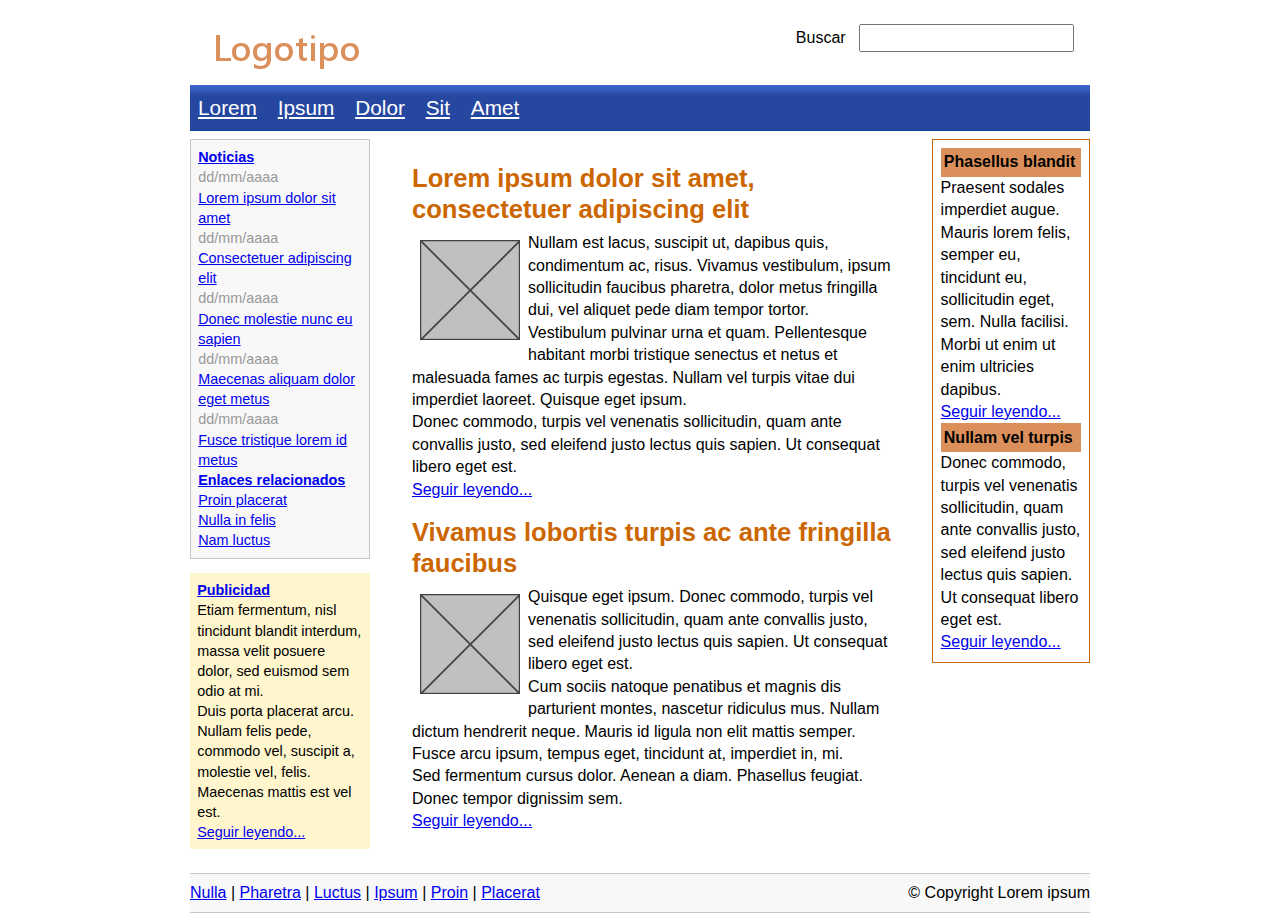
<file: actividad_guiada 3/index.html>
<!DOCTYPE html
	PUBLIC "-//W3C//DTD XHTML 1.0 Transitional//EN" "http://www.w3.org/TR/xhtml1/DTD/xhtml1-transitional.dtd">
<html xmlns="http://www.w3.org/1999/xhtml" lang="es" xml:lang="es">

<head>
	<meta http-equiv="Content-Type" content="text/html; charset=iso-8859-1" />
	<link rel="stylesheet" type="text/css" href="ejercicio.css" title="style" />
	<title>Lorem ipsum</title>
</head>

<body>
	<!-- Contenedor -->
	<div id="contenedor">

		<!-- Cabecera -->
		<div id="cabecera">
			<div id="logo">
				<h1><span></span></h1>
			</div>

			<div id="buscador">
				<form action="#" method="post">
					Buscar &nbsp; <input name="busqueda" type="text" />
				</form>
			</div>

			<div class="clear"></div>
		</div>
		<!-- /Cabecera -->

		<!-- Menu principal -->
		<div id="menu">
			<ul id="menu_principal">
				<li><a href="#">Lorem</a></li>
				<li><a href="#">Ipsum</a></li>
				<li><a href="#">Dolor</a></li>
				<li><a href="#">Sit</a></li>
				<li><a href="#">Amet</a></li>
			</ul>
			<div class="clear"></div>
		</div>


		<!-- Lateral -->
		<div id="lateral">

			<!-- Noticias -->
			<div id="noticias">
				<h3><a href="#">Noticias</a></h3>
				<p><span class="fecha">dd/mm/aaaa</span> <a href="#">Lorem ipsum dolor sit amet</a></p>
				<p><span class="fecha">dd/mm/aaaa</span> <a href="#">Consectetuer adipiscing elit</a></p>
				<p><span class="fecha">dd/mm/aaaa</span> <a href="#">Donec molestie nunc eu sapien</a></p>
				<p><span class="fecha">dd/mm/aaaa</span> <a href="#">Maecenas aliquam dolor eget metus</a></p>
				<p><span class="fecha">dd/mm/aaaa</span> <a href="#">Fusce tristique lorem id metus</a></p>

				<h3><a href="#">Enlaces relacionados</a></h3>
				<ul>
					<li><a href="#">Proin placerat</a></li>
					<li><a href="#">Nulla in felis</a></li>
					<li><a href="#">Nam luctus</a></li>
				</ul>
			</div>
			<!-- /Noticias -->

			<!-- Publicidad -->
			<div id="publicidad">
				<h3><a href="#">Publicidad</a></h3>
				<p>Etiam fermentum, nisl tincidunt blandit interdum, massa velit posuere dolor, sed euismod sem odio at
					mi.</p>
				<p>Duis porta placerat arcu. Nullam felis pede, commodo vel, suscipit a, molestie vel, felis. Maecenas
					mattis est vel est.</p>
				<p><a href="#">Seguir leyendo...</a></p>
			</div>
			<!-- /Publicidad -->

		</div>
		<!-- /Lateral -->

		<div id="contenido">

			<!-- Principal -->
			<div id="principal">

				<div class="articulo">
					<h2>Lorem ipsum dolor sit amet, consectetuer adipiscing elit</h2>

					<img src="./imagen.png" alt="Imagen gen�rica" />

					<p>Nullam est lacus, suscipit ut, dapibus quis, condimentum ac, risus. Vivamus vestibulum, ipsum
						sollicitudin faucibus pharetra, dolor metus fringilla dui, vel aliquet pede diam tempor tortor.
					</p>
					<p>Vestibulum pulvinar urna et quam. Pellentesque habitant morbi tristique senectus et netus et
						malesuada fames ac turpis egestas. Nullam vel turpis vitae dui imperdiet laoreet. Quisque eget
						ipsum.</p>
					<p>Donec commodo, turpis vel venenatis sollicitudin, quam ante convallis justo, sed eleifend justo
						lectus quis sapien. Ut consequat libero eget est.</p>
					<p><a href="#">Seguir leyendo...</a></p>
				</div>

				<div class="articulo">
					<h2>Vivamus lobortis turpis ac ante fringilla faucibus</h2>

					<img src="./imagen.png" alt="Imagen gen�rica" />

					<p>Quisque eget ipsum. Donec commodo, turpis vel venenatis sollicitudin, quam ante convallis justo,
						sed eleifend justo lectus quis sapien. Ut consequat libero eget est.</p>
					<p>Cum sociis natoque penatibus et magnis dis parturient montes, nascetur ridiculus mus. Nullam
						dictum hendrerit neque. Mauris id ligula non elit mattis semper. Fusce arcu ipsum, tempus eget,
						tincidunt at, imperdiet in, mi.</p>
					<p>Sed fermentum cursus dolor. Aenean a diam. Phasellus feugiat. Donec tempor dignissim sem.</p>
					<p><a href="#">Seguir leyendo...</a></p>
				</div>

			</div>
			<!-- /Principal -->

			<!-- Secundario -->
			<div id="secundario">
				<h2>Phasellus blandit</h2>
				<p>Praesent sodales imperdiet augue. Mauris lorem felis, semper eu, tincidunt eu, sollicitudin eget,
					sem. Nulla facilisi. Morbi ut enim ut enim ultricies dapibus.</p>
				<p><a href="#">Seguir leyendo...</a></p>

				<h2>Nullam vel turpis</h2>
				<p>Donec commodo, turpis vel venenatis sollicitudin, quam ante convallis justo, sed eleifend justo
					lectus quis sapien. Ut consequat libero eget est.</p>
				<p><a href="#">Seguir leyendo...</a></p>
			</div>
			<!-- /Secundario -->

		</div>
		<!-- /Contenido -->

		<div class="clear"></div>

		<!-- Pie -->
		<div id="pie">
			<span class="enlaces">
				<a href="#">Nulla</a> |
				<a href="#">Pharetra</a> |
				<a href="#">Luctus</a> |
				<a href="#">Ipsum</a> |
				<a href="#">Proin</a> |
				<a href="#">Placerat</a>
			</span>

			<span class="copyright">
				&copy; Copyright Lorem ipsum
			</span>
			<div class="clear"></div>
		</div>
		<!-- /Pie -->

	</div>
	<!-- /Contenedor -->

</body>

</html>
</file>
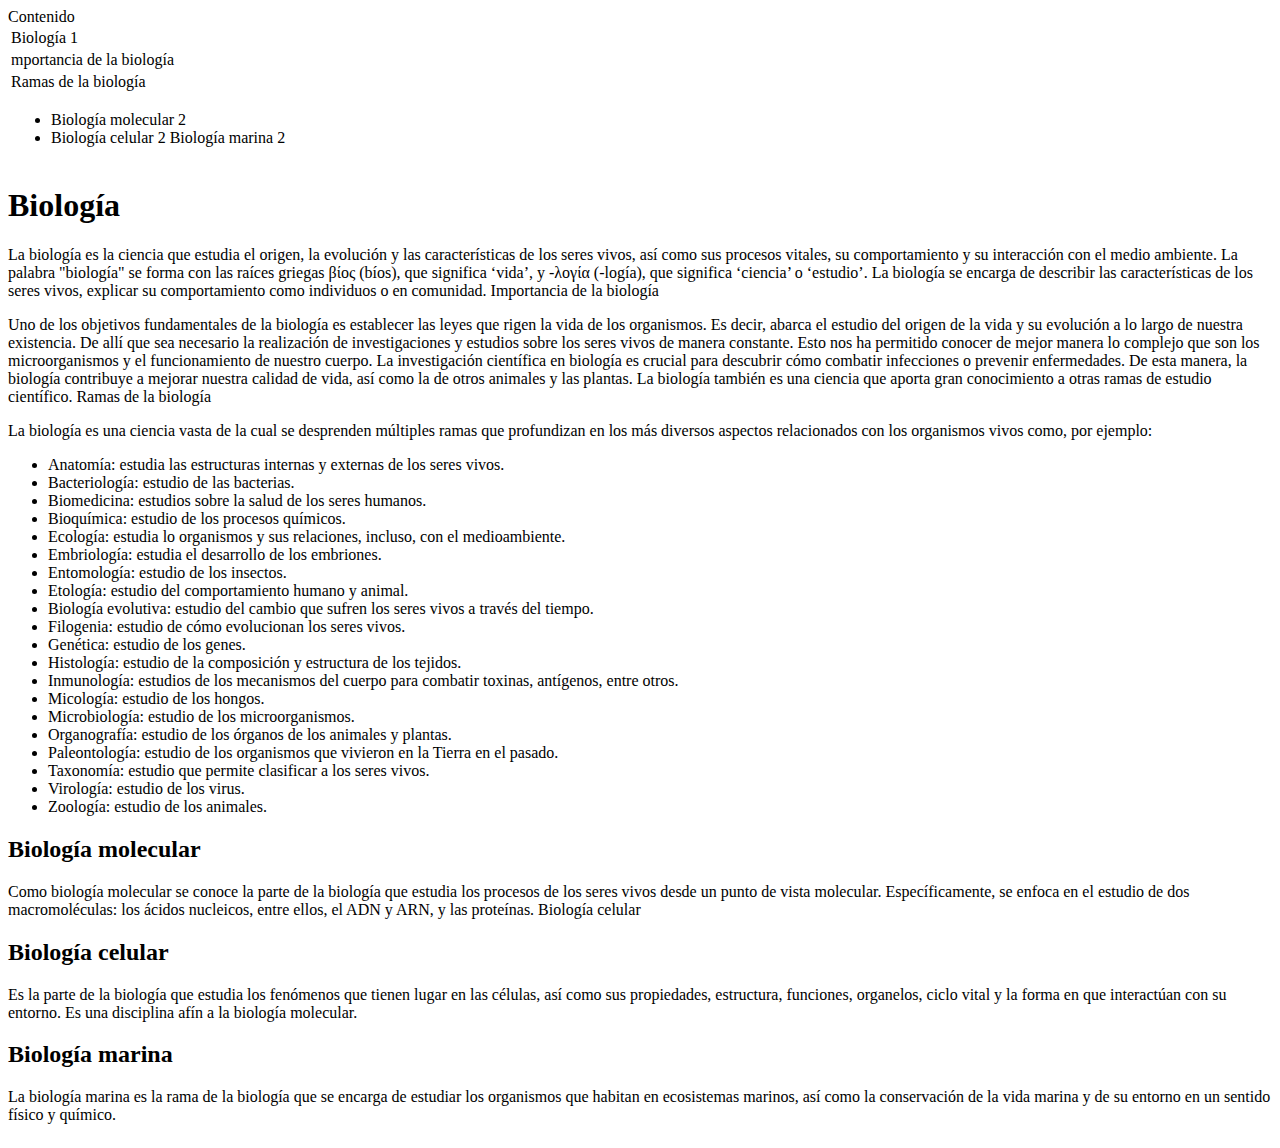
<file: ejercicios/Contenido.html>
<!DOCTYPE html>
<html lang="en">
  <head>
    <meta charset="UTF-8" />
    <meta http-equiv="X-UA-Compatible" content="IE=edge" />
    <meta name="viewport" content="width=device-width, initial-scale=1.0" />
    <title>Document</title>
  </head>
  <body>
    <table>
      <thead>
        Contenido
      </thead>
      <tbody>
        <tr>
          <td>Biología 1</td>
        </tr>
        <tr>
          <td>mportancia de la biología</td>
        </tr>
        <tr>
          <td>Ramas de la biología</td>
        </tr>
        <tr>
          <td>
            <ul>
              <li>Biología molecular 2</li>
              <li>Biología celular 2 Biología marina 2</li>
            </ul>
          </td>
        </tr>
      </tbody>
      <tfoot></tfoot>
    </table>

    <h1>Biología</h1>
    <p>
      La biología es la ciencia que estudia el origen, la evolución y las
      características de los seres vivos, así como sus procesos vitales, su
      comportamiento y su interacción con el medio ambiente. La palabra
      "biología" se forma con las raíces griegas βίος (bíos), que significa
      ‘vida’, y -λογία (-logía), que significa ‘ciencia’ o ‘estudio’. La
      biología se encarga de describir las características de los seres vivos,
      explicar su comportamiento como individuos o en comunidad. Importancia de
      la biología
    </p>
    <p>
      Uno de los objetivos fundamentales de la biología es establecer las leyes
      que rigen la vida de los organismos. Es decir, abarca el estudio del
      origen de la vida y su evolución a lo largo de nuestra existencia. De allí
      que sea necesario la realización de investigaciones y estudios sobre los
      seres vivos de manera constante. Esto nos ha permitido conocer de mejor
      manera lo complejo que son los microorganismos y el funcionamiento de
      nuestro cuerpo. La investigación científica en biología es crucial para
      descubrir cómo combatir infecciones o prevenir enfermedades. De esta
      manera, la biología contribuye a mejorar nuestra calidad de vida, así como
      la de otros animales y las plantas. La biología también es una ciencia que
      aporta gran conocimiento a otras ramas de estudio científico. Ramas de la
      biología
    </p>

    <p>
      La biología es una ciencia vasta de la cual se desprenden múltiples ramas
      que profundizan en los más diversos aspectos relacionados con los
      organismos vivos como, por ejemplo:
    </p>
    <ul>
      <li>
        Anatomía: estudia las estructuras internas y externas de los seres
        vivos.
      </li>
      <li>Bacteriología: estudio de las bacterias.</li>
      <li>Biomedicina: estudios sobre la salud de los seres humanos.</li>
      <li>Bioquímica: estudio de los procesos químicos.</li>
      <li>
        Ecología: estudia lo organismos y sus relaciones, incluso, con el
        medioambiente.
      </li>
      <li>Embriología: estudia el desarrollo de los embriones.</li>
      <li>Entomología: estudio de los insectos.</li>
      <li>Etología: estudio del comportamiento humano y animal.</li>
      <li>
        Biología evolutiva: estudio del cambio que sufren los seres vivos a
        través del tiempo.
      </li>
      <li>Filogenia: estudio de cómo evolucionan los seres vivos.</li>
      <li>Genética: estudio de los genes.</li>
      <li>
        Histología: estudio de la composición y estructura de los tejidos.
      </li>
      <li>
        Inmunología: estudios de los mecanismos del cuerpo para combatir
        toxinas, antígenos, entre otros.
      </li>
      <li>Micología: estudio de los hongos.</li>
      <li>Microbiología: estudio de los microorganismos.</li>
      <li>Organografía: estudio de los órganos de los animales y plantas.</li>
      <li>
        Paleontología: estudio de los organismos que vivieron en la Tierra en el
        pasado.
      </li>
      <li>Taxonomía: estudio que permite clasificar a los seres vivos.</li>
      <li>Virología: estudio de los virus.</li>
      <li>Zoología: estudio de los animales.</li>
    </ul>
    <h2>Biología molecular</h2>

    <p>
      Como biología molecular se conoce la parte de la biología que estudia los
      procesos de los seres vivos desde un punto de vista molecular.
      Específicamente, se enfoca en el estudio de dos macromoléculas: los ácidos
      nucleicos, entre ellos, el ADN y ARN, y las proteínas. Biología celular
    </p>

    <h2>Biología celular</h2>

    <p>
      Es la parte de la biología que estudia los fenómenos que tienen lugar en
      las células, así como sus propiedades, estructura, funciones, organelos,
      ciclo vital y la forma en que interactúan con su entorno. Es una
      disciplina afín a la biología molecular.
    </p>
    <h2>Biología marina</h2>

    <p>
      La biología marina es la rama de la biología que se encarga de estudiar
      los organismos que habitan en ecosistemas marinos, así como la
      conservación de la vida marina y de su entorno en un sentido físico y
      químico.
    </p>
  </body>
</html>
<table></table>
</file>
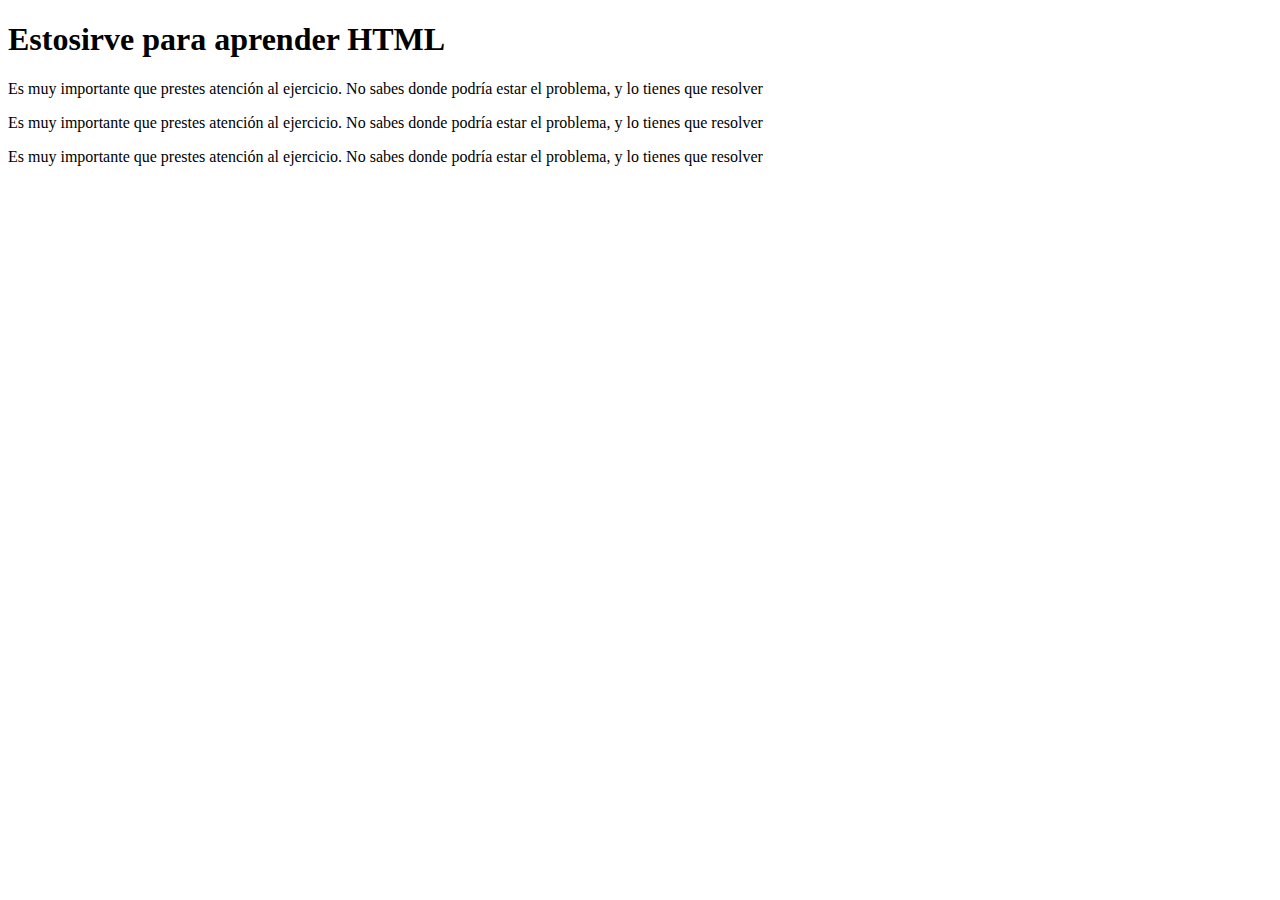
<file: ejercicios/ejercicio_1_tema_2.html>
<!DOCTYPE html>

<head>
    <title>Revisa y corrige los errores que encuenres </title>
    <meta charset="utf-8" nam name="description" content="Ejercicio Corrigiendo Errores">
</head>

<body>



    <h1>Estosirve para aprender HTML</h1>

    <p>Es muy importante que prestes atención al ejercicio. No sabes donde podría estar el problema, y ​​lo tienes que
        resolver</p>

    <p>Es muy importante que prestes atención al ejercicio. No sabes donde podría estar el problema, y ​​lo tienes que
        resolver</p>
    <p>Es muy importante que prestes atención al ejercicio. No sabes donde podría estar el problema, y ​​lo tienes que
        resolver</p>

</body>

</html>
</file>
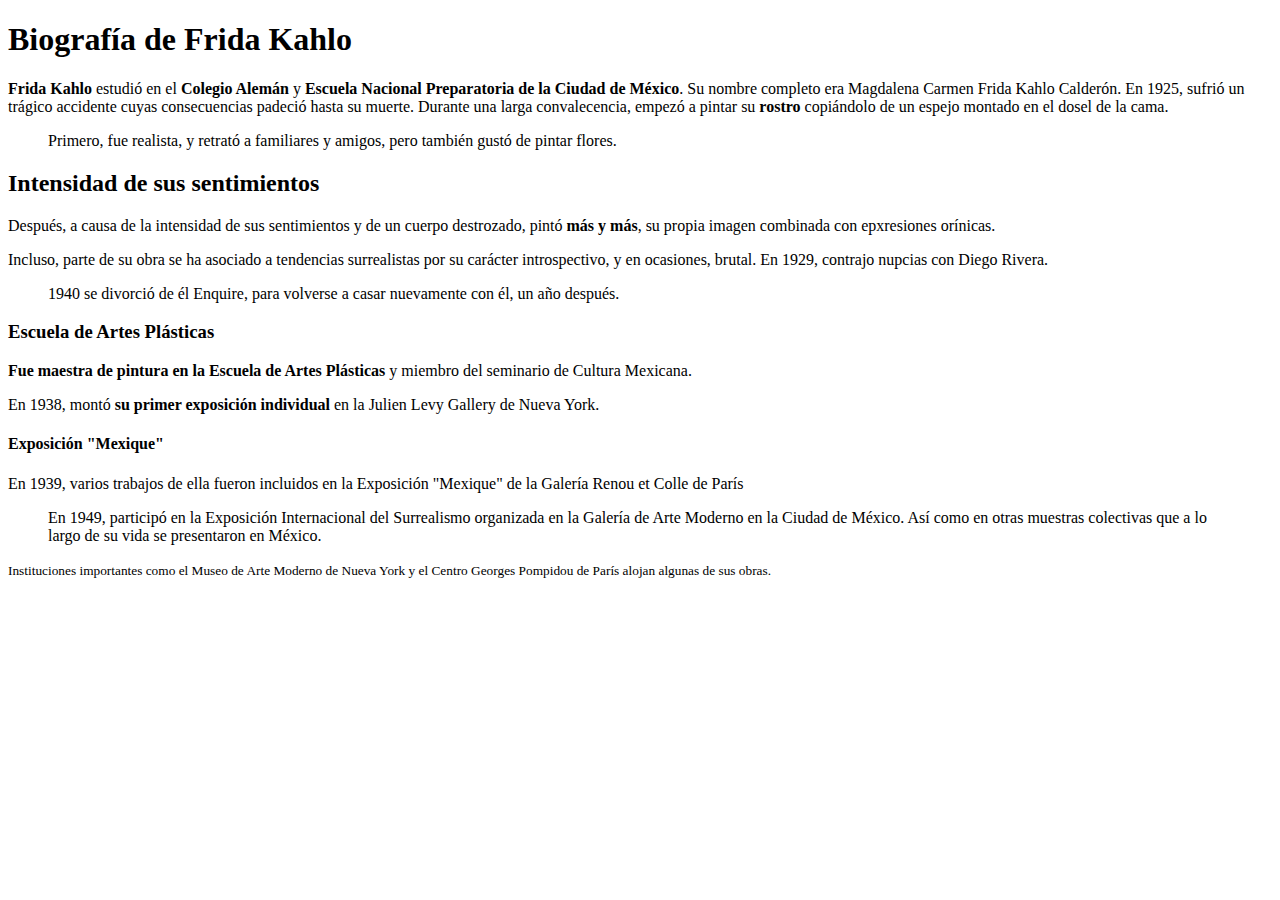
<file: ejercicios/ejercicio_2_tema_2.html>
<!DOCTYPE html>
<html>
  <head>
    <title>Ejercicio html etiquetas de texto básicas</title>
    <meta charset="utf-8" />
  </head>
  <body>
    <p><h1>Biografía de Frida Kahlo</h1>
    <b>Frida Kahlo</b> estudió en el <b>Colegio Alemán</b> y
    <b>Escuela Nacional Preparatoria de la Ciudad de México</b>. Su nombre
    completo era Magdalena Carmen Frida Kahlo Calderón. En 1925, sufrió un
    trágico accidente cuyas consecuencias padeció hasta su muerte. Durante una
    larga convalecencia, empezó a pintar su <b>rostro</b> copiándolo de un espejo
    montado en el dosel de la cama. </p><blockquote>Primero, fue realista, y retrató a
    familiares y amigos, pero también gustó de pintar flores.</blockquote>
    <h2>Intensidad de sus sentimientos</h2>

   <p> Después, a causa de la intensidad de sus sentimientos y de un cuerpo
    destrozado, pintó <b>más y más</b>, su propia imagen combinada con epxresiones
    orínicas.</p> 
	<p>Incluso, parte de su obra se ha asociado a tendencias surrealistas
    por su carácter introspectivo, y en ocasiones, brutal. En 1929, contrajo
    nupcias con Diego Rivera.</p> 
	<blockquote>1940 se divorció de él Enquire, para volverse a
    casar nuevamente con él, un año después.</blockquote> 

    <h3>Escuela de Artes Plásticas</h3>

    <p><b>Fue maestra de pintura en la Escuela de Artes Plásticas</b> y miembro del
    seminario de Cultura Mexicana.</p> 
	<p>En 1938, montó <b>su primer exposición individual</b> en la Julien Levy Gallery de Nueva York.</p>

    <h4>Exposición "Mexique"</h4>
    <p>En 1939, varios trabajos de ella fueron incluidos en la Exposición "Mexique"
    de la Galería Renou et Colle de París</p> 
	<blockquote>En 1949, participó en la Exposición
    Internacional del Surrealismo organizada en la Galería de Arte Moderno en la
    Ciudad de México. Así como en otras muestras colectivas que a lo largo de su
    vida se presentaron en México.</blockquote> 
	<small>Instituciones importantes como el Museo de
    Arte Moderno de Nueva York y el Centro Georges Pompidou de París alojan
    algunas de sus obras.</small>
  </body>
</html>
</file>
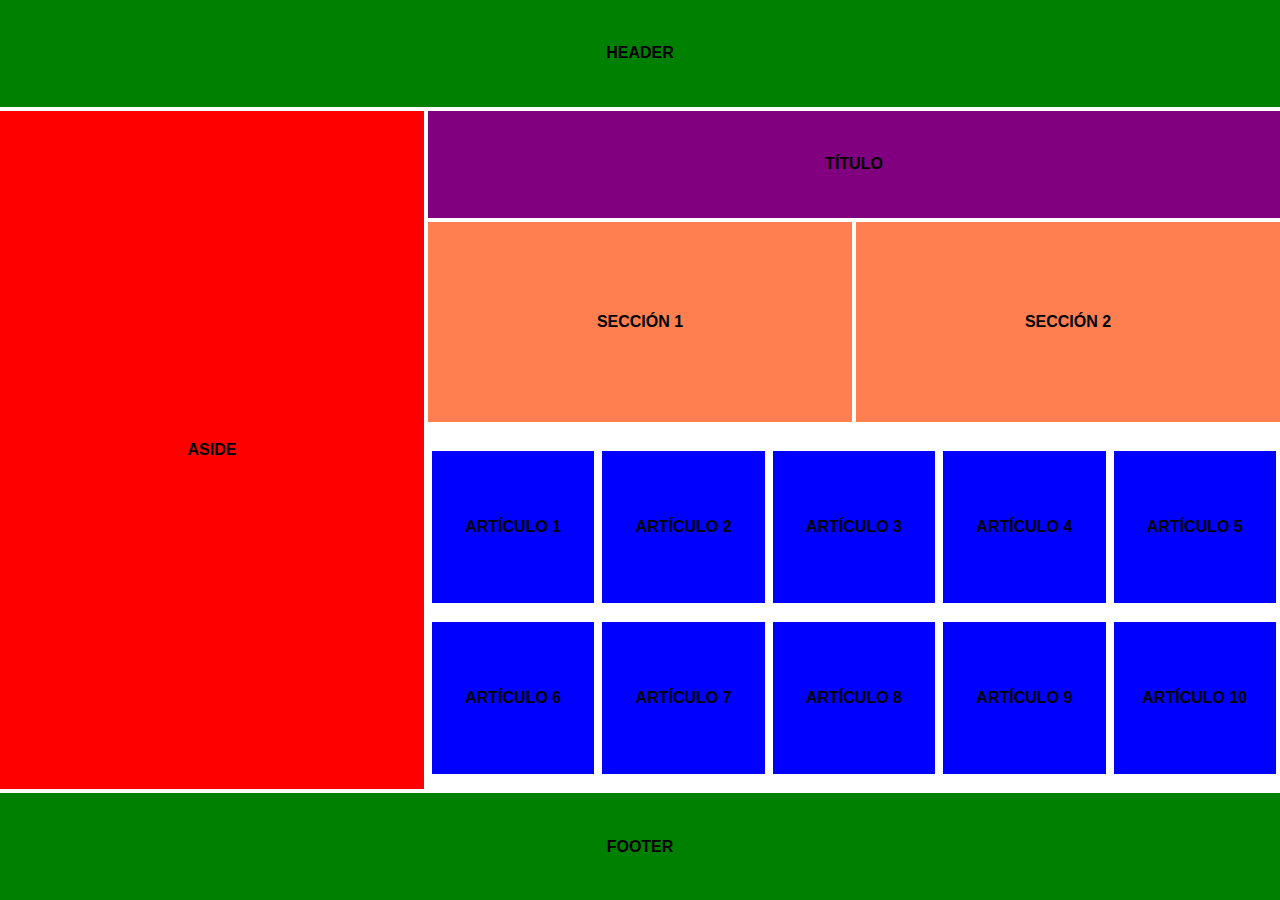
<file: gird-boostrap-main/AreasGrid.html>
<!DOCTYPE html>
<html lang="en">

<head>
    <meta charset="UTF-8">
    <meta http-equiv="X-UA-Compatible" content="IE=edge">
    <meta name="viewport" content="width=device-width, initial-scale=1.0">
    <title>Document</title>

    <style>
        /* RESETEA VALORES POR DEFECTO EN LOS NAVEGADORES */
        html {
            box-sizing: border-box;
            font-size: 16px;
            font-family: sans-serif;
            font-weight: 600;
        }

        *,
        *::after,
        *::before {
            box-sizing: inherit;
        }

        body {
            display: grid;
            /* empezamos a estructurar el template aplicando la filosofía de "mobil-first" una columna y 7 filas (opcional ya que se definen mediante la propiedad grid-template-areas ) */
            /* grid-template-columns: repeat(1, 1fr);
            grid-template-rows: repeat(7, auto); */

            /* literalmente establecemos las areas de las columnas y filas asignandoles un nombre que apunta ala clase del elemento */
            grid-template-areas:
                "header"
                "aside"
                "titulo"
                "seccion-1"
                "seccion-2"
                "articulos"
                "footer";

            min-height: 100vh;
            gap: 4px;
            margin: 0;
            padding: 0;
        }

        header {
            background-color: green;
            /* nombre que se se le asigna en la propiedad grid-template-areas del contenedor padre*/
            grid-area: header;

        }

        aside {
            background-color: red;
            grid-area: aside;
        }

        #titulo {
            background-color: purple;
            grid-area: titulo;
        }

        article {
            background-color: blue;
            /* el ancho en mobiles se dividen en 2 columnas */
            flex-basis: 50%;
            border: 4px solid white;
        }

        footer {
            background-color: green;
            grid-area: footer;
        }

        .secciones {
            background-color: coral;
        }

        .sec-1 {
            grid-area: seccion-1;

        }

        .sec-2 {
            grid-area: seccion-2;

        }

        div#articulos {
            grid-area: articulos;
            /* establece en fila los elementos hijos */
            display: flex;
            flex-wrap: wrap;
            min-height: 200px;
        }

        header,
        aside,
        #titulo,
        footer,
        article,
        .sec-1,
        .sec-2 {
            display: flex;
            justify-content: center;
            align-items: center;
        }

        header,
        aside,
        section#titulo,
        footer {
            min-height: 85px;
        }

        section.secciones.sec-1,
        section.secciones.sec-2 {
            height: 200px;
        }

        div#articulos article {
            height: 160px;
        }


        /* dispositivos grandes a partir de 1024px */
        @media screen and (min-width: 1024px) {

            body {
                display: grid;
                /* en este caso si es necesario establecer el ancho para que sea equitativo fraciones 1fr o puedes manejarle porcentajes   */
                grid-template-columns: 20% 40% auto ;
                /* otra manera de establecerlo */
                grid-template-columns: repeat(3,1fr);
                /* grid-template-rows: repeat(5, auto); */

                /* literalmente establecemos las areas de las columnas y filas asignandoles un nombre que apunta ala clase del elemento */
                grid-template-areas:
                    "header   header      header     "
                    "aside    titulo      titulo     "
                    "aside    seccion-1   seccion-2  "
                    "aside    articulos   articulos  "
                    "footer   footer      footer     ";
                /* mínimo alto del padre en este caso el body */
                min-height: 100vh;
                /* espacio entre celdas */
                gap: 4px;
                margin: 0;
                padding: 0;
            }

            header {
                background-color: green;
                grid-area: header;

            }

            aside {
                background-color: red;

                grid-area: aside;


            }

            #titulo {
                background-color: purple;

                grid-area: titulo;

            }

            .secciones {
                background-color: coral;
            }

            article {
                background-color: blue;
                /* divide en 5 columnas las filas de los artículos */
                flex-basis: 20%;
                border: 4px solid white;
            }

            footer {
                background-color: green;
                grid-area: footer;
            }

            .sec-1 {
                grid-area: seccion-1;

            }

            .sec-2 {
                grid-area: seccion-2;

            }

            div#articulos {
                grid-area: articulos;
                /* altura mínima de el contenedor de los artículos */
                min-height: 200px;
            }

            header,
            aside,
            #titulo,
            footer,
            article,
            .sec-1,
            .sec-2 {
                /* centra el contenido las plabras en horizontal y vertical */
                display: flex;
                justify-content: center;
                align-items: center;
            }

            /* alturas mínimas en los elmentos */
            header,
            aside,
            section#titulo,
            footer {
                min-height: 85px;
            }

            section.secciones.sec-1,
            section.secciones.sec-2 {
                height: 200px;
            }

            div#articulos article {
                height: 160px;
            }


        }
    </style>

</head>

<body>

    <header>
        HEADER
    </header>

    <aside>
        ASIDE
    </aside>

    <section id="titulo"> TÍTULO</section>

    <section class="secciones sec-1">SECCIÓN 1</section>

    <section class="secciones sec-2"> SECCIÓN 2</section>

    <div id="articulos">
        <article>ARTÍCULO 1</article>
        <article>ARTÍCULO 2</article>
        <article>ARTÍCULO 3</article>
        <article>ARTÍCULO 4</article>
        <article>ARTÍCULO 5</article>
        <article>ARTÍCULO 6</article>
        <article>ARTÍCULO 7</article>
        <article>ARTÍCULO 8</article>
        <article>ARTÍCULO 9</article>
        <article>ARTÍCULO 10</article>
    </div>

    <footer>
        FOOTER
    </footer>

</body>

</html>
</file>
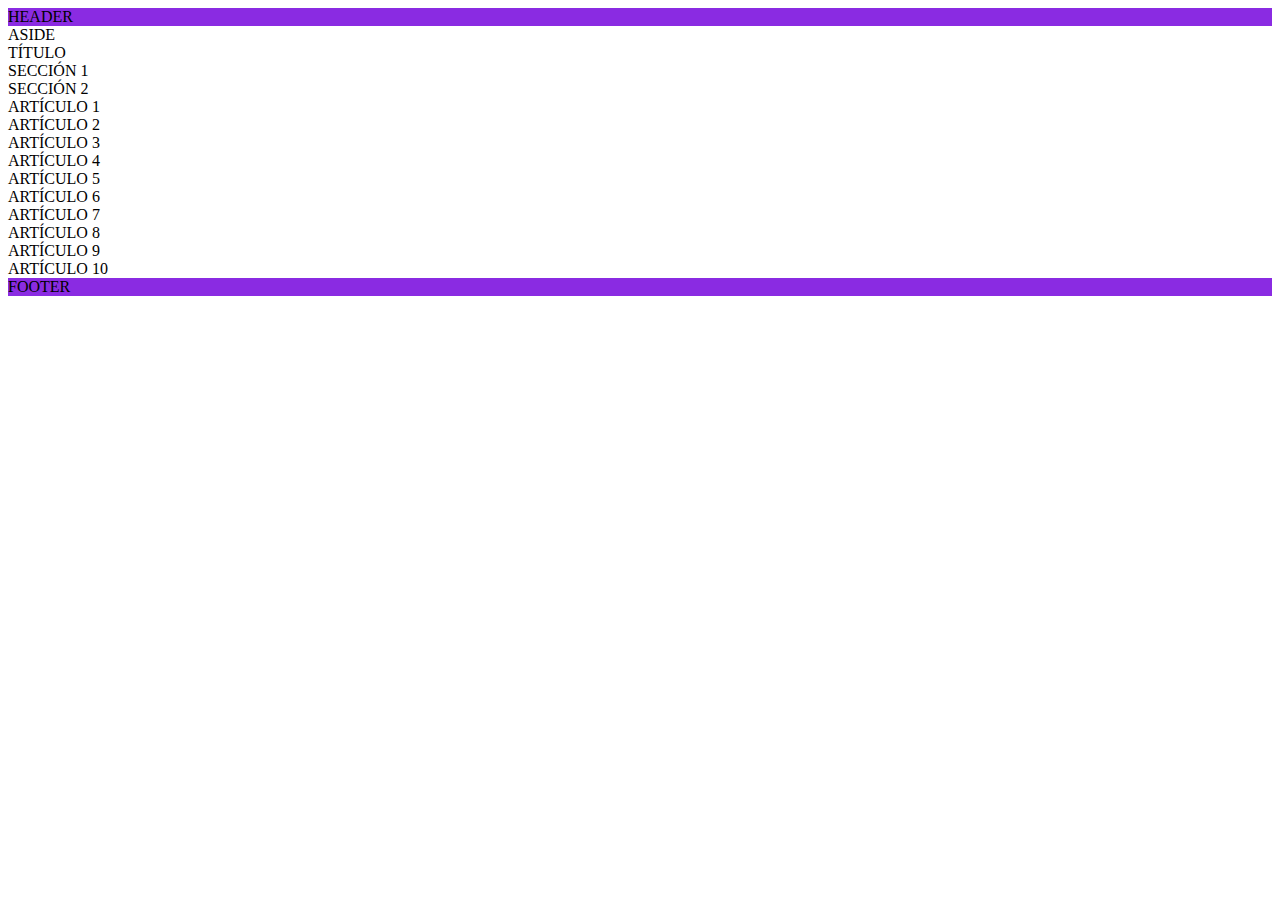
<file: gird-boostrap-main/Boostrap.html>
<!doctype html>
<html lang="en">

<head>
    <meta charset="utf-8">
    <meta name="viewport" content="width=device-width, initial-scale=1">
    <title>Bootstrap demo</title>

    <!-- se manda llamar los estilos css del framewor de boostrap mediante CDN, las propiedades integrity y crossorigin no son necesarias pero son utiles para la seguridad de la página y para el usuario -->
    <link href="https://cdn.jsdelivr.net/npm/bootstrap@5.3.0/dist/css/bootstrap.min.css" rel="stylesheet"
        integrity="sha384-9ndCyUaIbzAi2FUVXJi0CjmCapSmO7SnpJef0486qhLnuZ2cdeRhO02iuK6FUUVM" crossorigin="anonymous">


    <!-- estilos personalizados sobreescribiendo los que tiene bootstrap por default -->
    <style>
        /* mandas llamar una clase utilitaria (ejemplo: .bg-success que tiene color verde por default) de bootstrap y al establecerla abajo de CDN de boostrap como es estilo en cascada va a tomar en cuenta el último que lea el navegador va leyemndo de arriba hacia abajo */
        .bg-success {
            background-color: blueviolet !important;
        }
    </style>
</head>

<!-- 
    CLASE BOOTSTRAP      PROPIEDADES CSS        
    d-flex          =    diplay: flex !important;
    flex-column     =    flex-direction: column!important;
    fw-bold         =    font-weight: 700!important;  
-->

<body class="d-flex flex-column  fw-bold">

    <!-- 
    CLASE BOOTSTRAP          PROPIEDADES CSS        
    row (FILA)        =       Establece al div como fila con la prpiedad flex horizontal
    gx-0           =          Espacio entre columnas parecido a gap (valores del 1-5)
    fw-bold         =         font-weight: 700!important;  
    align-items-center =      align-items: center!important;
    justify-content-center =  justify-content: center!important;
    p-3                    =  padding: 1rem!important;
    border                 =  Establece un borde
    border-3               =  establece el grosor del borde del elemento (valores del 1-5)
    border-white           =  color del borde blanco;
     -->
    <header
        class="row gx-0 bg-success d-flex align-items-center justify-content-center p-3 border border-3 border-white ">
        HEADER
    </header>


    <div class="row gx-0 ">
        <!-- 
    CLASE BOOTSTRAP          PROPIEDADES CSS        
    col-md-3           =    Tamaño del ancho de la columna  en dispositivos medianos 
                            @media (min-width: 768px) (valores del 1-12 significa que el 3 es 25%) se envuelven en un contenedor con clase row para que tenga efecto
    vh-100             =    toma el alto al 100% del view port (parte visible de la      
                            ventana)   
     -->
        <div
            class="col-md-3 bg-danger d-flex align-items-center justify-content-center p-3 border border-3 border-white">
            ASIDE
        </div>

        <!-- 
    CLASE BOOTSTRAP          PROPIEDADES CSS        
    col-md-9           =    Tamaño del ancho de la columna  en dispositivos medianos 
                            @media (min-width: 768px) (valores del 1-12 significa que el 9 es 75%) se envuelven en un contenedor con clase row para que tenga efecto
         
     -->
        <main class="col-md-9 d-flex flex-column vh-100 border border-3 border-white">

            <div class="row gx-0 bg-info d-flex align-items-center justify-content-center p-3 border border-3 border-white"
                id="titulo"> TÍTULO
            </div>

            <!-- 
    CLASE BOOTSTRAP          PROPIEDADES CSS        
    flex-grow-1           =    rellena el espacio sobrante (en 1) divido entre los elementos
                               que comparten el contenedor, ya sea en toda la fila o columna
         -->
            <div class="row gx-0 flex-grow-1">
                <!-- 
    CLASE BOOTSTRAP          PROPIEDADES CSS        
    col-md-6           =    Tamaño del ancho de la columna  en dispositivos medianos 
                            @media (min-width: 768px) (valores del 1-12 significa que el 6 es 50%) se envuelven en un contenedor con clase row para que tenga efecto
    col-sm-12          =    Tamaño del ancho de la columna  en dispositivos pequeños (sm) 
                            @media (min-width: 576px) (valores del 1-12 significa que el 12 es 100%) se envuelven en un contenedor con clase row para que tenga efecto
        -->
                <section
                    class="col-md-6 col-sm-12 bg-warning d-flex align-items-center justify-content-center  border border-3 border-white">
                    SECCIÓN 1
                </section>
                <!-- 
    CLASE BOOTSTRAP          PROPIEDADES CSS        
    col-md-6           =    Tamaño del ancho de la columna  en dispositivos medianos (md)
                            @media (min-width: 768px) (valores del 1-12 significa que el 6 es 50%) se envuelven en un contenedor con clase row para que tenga efecto
    col-sm-12          =    Tamaño del ancho de la columna  en dispositivos pequeños (sm) 
                            @media (min-width: 576px) (valores del 1-12 significa que el 12 es 100%) se envuelven en un contenedor con clase row para que tenga efecto
        -->
                <section
                    class="col-md-6 col-sm-12 bg-warning d-flex align-items-center justify-content-center border border-3 border-white">
                    SECCIÓN 2
                </section>
            </div>

            <!-- el felx-grow-1 rellena "el espacio sobrante" que dejan los hijos del contenedor "se divide" entre cada elemento hijo, imagínense como dividir un pastel y entre más grande sea el valor son las rebanadas que recibe en tamaño -->
            
            <div id="articulos" class="row  gx-0 flex-grow-1 ">
                <!-- Cada caja de article tiene valores para diferentes dispositivos "extra chicos" a dispositovs "medianos" (col-6 col-xs-6 col-md-6 = 50%) divididos en 2 cajas por fila con el valor de 6 (50%) y en dispositivos grandes (lg) estan divididos en 5 cajas por fila con el valor de 2 (16.66666667%) excepto por la caja del article 3 y 8 que tiene el valor de 4 ( col-lg-4  = 33.33333333%) abarcando 2 cajas esto debido a que no hay manera de dividir con clases nativas de bootstrap una fila entre 5 con proporciones iguales, lo que se tendría que hacer es sobreescribir las clases como se hizo en el ejemplo de arriba (.bg-success) en el head pero con clases personalizadas. 
    
    -->
                <article
                    class="col-6 col-xs-6 col-md-6 col-lg-2 bg-primary d-flex align-items-center justify-content-center p-3 border border-3 border-white">
                    ARTÍCULO 1
                </article>
                <article
                    class="col-6 col-xs-6 col-md-6 col-lg-2 bg-primary d-flex align-items-center justify-content-center p-3 border border-3 border-white">
                    ARTÍCULO 2
                </article>
                <article
                    class="col-6 col-xs-6 col-md-6 col-lg-4 bg-primary d-flex align-items-center justify-content-center p-3 border border-3 border-white">
                    ARTÍCULO 3
                </article>
                <article
                    class="col-6 col-xs-6 col-md-6 col-lg-2 bg-primary d-flex align-items-center justify-content-center p-3 border border-3 border-white">
                    ARTÍCULO 4
                </article>
                <article
                    class="col-6 col-xs-6 col-md-6 col-lg-2 bg-primary d-flex align-items-center justify-content-center p-3 border border-3 border-white">
                    ARTÍCULO 5
                </article>
                <article
                    class="col-6 col-xs-6 col-md-6 col-lg-2 bg-primary d-flex align-items-center justify-content-center p-3 border border-3 border-white">
                    ARTÍCULO 6
                </article>
                <article
                    class="col-6 col-xs-6 col-md-6 col-lg-2 bg-primary d-flex align-items-center justify-content-center p-3 border border-3 border-white">
                    ARTÍCULO 7
                </article>
                <article
                    class="col-6 col-xs-6 col-md-6 col-lg-4 bg-primary d-flex align-items-center justify-content-center p-3 border border-3 border-white">
                    ARTÍCULO 8
                </article>
                <article
                    class="col-6 col-xs-6 col-md-6 col-lg-2 bg-primary d-flex align-items-center justify-content-center p-3 border border-3 border-white">
                    ARTÍCULO 9
                </article>
                <article
                    class="col-6 col-xs-6 col-md-6 col-lg-2 bg-primary d-flex align-items-center justify-content-center p-3 border border-3 border-white">
                    ARTÍCULO 10
                </article>
            </div>


        </main>
    </div>


    <footer class="bg-success d-flex align-items-center justify-content-center p-3 border border-3 border-white">
        FOOTER
    </footer>

    <!-- en este ejercicio no se ocupa javascript pero si se necesita se debe mandar llamar como cualquier archivo javascript, justo antes de terminar la etiqueta body -->
    <script src="https://cdn.jsdelivr.net/npm/bootstrap@5.3.0/dist/js/bootstrap.bundle.min.js"
        integrity="sha384-geWF76RCwLtnZ8qwWowPQNguL3RmwHVBC9FhGdlKrxdiJJigb/j/68SIy3Te4Bkz"
        crossorigin="anonymous"></script>
</body>

</html>
</file>
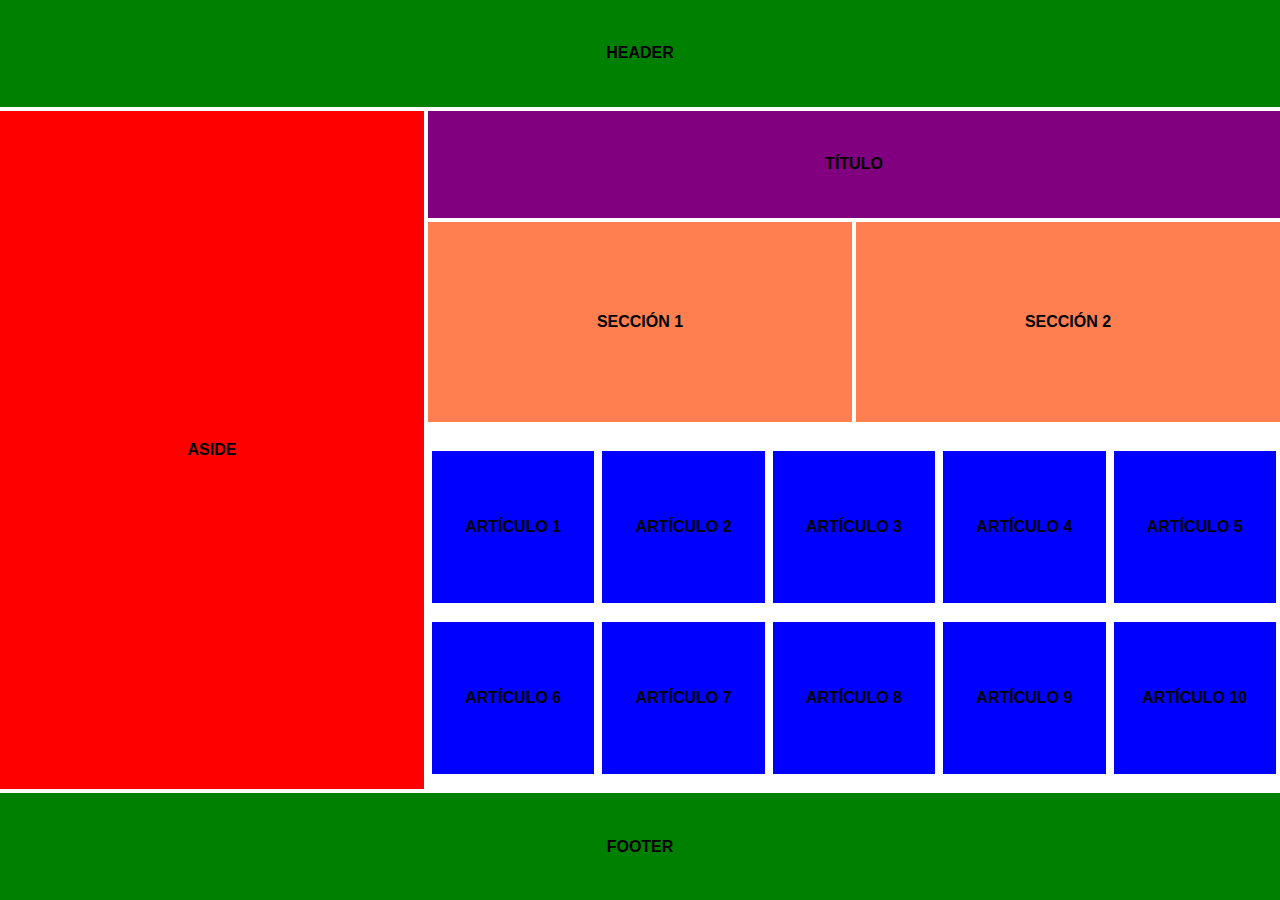
<file: gird-boostrap-main/LineasGrid.html>
<!DOCTYPE html>
<html lang="en">

<head>
    <meta charset="UTF-8">
    <meta http-equiv="X-UA-Compatible" content="IE=edge">
    <meta name="viewport" content="width=device-width, initial-scale=1.0">
    <title>Document</title>

    <style>

        /* en este documento existe una media query que afecta a los dispositivos grandes entonces todo lo que se ponga afuera solo le afectara a los dispositivos pequeños, de esta es una manera estamos utilizando el método de "MOBIL-FIRST" le das prioridad a los dispositivos mobiles y vas creando media queries para los dispositivos más grandes */

        /* RESETEO DE VALORES POR DEFAULT EN NAVEGADORES */
        html {
            box-sizing: border-box;
            font-size: 16px;
            font-family: sans-serif;
            font-weight: 600;
        }

        *,
        *::after,
        *::before {
            box-sizing: inherit;
        }
/* Estableces el contenedor padre con GRID */
        body {
            display: grid;
            /* existen diferentes maneras de establecer esta propiedad ya sea row o column */
            /* de esta manera se establace en el primer valor el numero ya sea de columans o filas y en el segundo valor es el ancho de la columna */
            grid-template-columns: repeat(1, auto);
            grid-template-rows: 1fr;

            /* alto minimo tomado del view port la parte visibloe del navegador */
            min-height: 100vh;
            /* espacio entre los elementos del grid */
            gap: 4px;
            margin: 0;
            padding: 0;
        }

        header {
            background-color: green;

            /* empezar el elemento desde la linea en columna 1 */
            grid-column-start: 1;
            /* terminar el elemento en columna en la línea 4  */
            grid-column-end: 4;
            /* short hand de las 2 propiedades anteriores */
            grid-column: 1/4;
            /* diferente manera de establecer la propiedad con la palabra span indica que desde donde estas muevete N cantidad de celdas */
            /* como este es el último valor que maneja la posicion en columna es el que va a frespetar auqnue no se comenten las propiedades anteriores */
            grid-column: span 1;

            grid-row-start: 1;
            grid-row-end: 2;
            grid-row: 1/2;
            grid-row: span 1;

            /* centras el contenido del elemento en horizontal y vertical donde justify-content toma el eje principal y align items el eje transversal ya que por default es flex se comporta en filas si se establece en columnas se invierten estas propiedades  */
            display: flex;
            justify-content: center;
            align-items: center;

        }

        aside {
            background-color: red;

            /* grid-column-start: 1;
            grid-column-end: 2;
            grid-column: 1/2; */
            grid-column: span 1;

            /* grid-row-start: 2;
            grid-row-end: 5;
            grid-row: 2/5; */
            grid-row: span 1;

            display: flex;
            justify-content: center;
            align-items: center;

        }

        #titulo {
            background-color: purple;

            /* grid-column-start: 2;
            grid-column-end: 4;
            grid-column: 2/4; */
            grid-column: span 1;

            /* grid-row-start: 2;
            grid-row-end: 3;
            grid-row: 2/3; */
            grid-row: span 1;

            display: flex;
            justify-content: center;
            align-items: center;

        }

        .secciones {
            background-color: coral;

            display: flex;
            justify-content: center;
            align-items: center;
        }

        article {
            background-color: blue;
            flex-basis: 50%;
            border: 4px solid white;

            display: flex;
            justify-content: center;
            align-items: center;
        }

        footer {
            background-color: green;

            /* grid-column-start: 1;
            grid-column-end: 4;
            grid-column: 1/4; */
            grid-column: span 1;

            /* grid-row-start: 5;
            grid-row-end: 6;
            grid-row: 5/6; */
            grid-row: span 1;

            display: flex;
            justify-content: center;
            align-items: center;
        }

        .sec-1 {
            /* grid-column-start: 2;
            grid-column-end: 3;
            grid-column: 2/3; */
            grid-column: span 1;

            /* grid-row-start: 3;
            grid-row-end: 4;
            grid-row: 3/4; */
            grid-row: span 1;

        }

        .sec-2 {
            /* grid-column-start: 3;
            grid-column-end: 4;
            grid-column: 3/4; */
            grid-column: span 1;

        }

        div#articulos {
            /* grid-column-start: 3;
            grid-column-end: 5;
            grid-column: 3/5; */
            grid-column: span 1;

            display: flex;
            flex-wrap: wrap;
            min-height: 200px;
        }

        header,
        aside,
        section#titulo,
        footer {
            /* establece un alto mínimo a estos elementos */
            min-height: 85px;
        }

        section.secciones.sec-1,
        section.secciones.sec-2 {
            /* establece un alto mínimo a estos 2 elementos */
            height: 200px;
        }

        div#articulos article {
            /* establece un alto fijo a todos los articulos */
            height: 160px;
        }

        /* media query que se utiliza para dispositivos más grandes en esta ocación solo se establecieron 2 medidas una con un mínimo de 1024 hacia arriba y lo que esta afuera de la media query que es de 1023px hacia abajo */

        /* **************NOTA:******* no tienes que copiar todos las reglas css con todos sus propiedades lo mejor sería solo pasar las propiedades y valores que se tienen que modificar para cada dispositivo  */
        @media screen and (min-width: 1024px) {

            body {
                display: grid;
                grid-template-columns: repeat(3, 1fr);
                grid-template-rows: repeat(5, auto);
                min-height: 100vh;
                gap: 4px;
                margin: 0;
                padding: 0;
            }

            header {
                background-color: green;
/* 
                grid-column-start: 1;
                grid-column-end: 4;
                grid-column: 1/4; */
                grid-column: span 3;

                /* grid-row-start: 1;
                grid-row-end: 2;
                grid-row: 1/2; */
                grid-row: span 1;

            }

            aside {
                background-color: red;

                /* grid-column-start: 1;
                grid-column-end: 2;
                grid-column: 1/2; */
                grid-column: span 1;

                /* grid-row-start: 2;
                grid-row-end: 5;
                grid-row: 2/5; */
                grid-row: span 3;


            }

            #titulo {
                background-color: purple;

                /* grid-column-start: 2;
                grid-column-end: 4;
                grid-column: 2/4; */
                grid-column: span 2;

                /* grid-row-start: 2;
                grid-row-end: 3;
                grid-row: 2/3; */
                grid-row: span 1;

            }

            .secciones {
                background-color: coral;
            }

            article {
                background-color: blue;
                flex-basis: 20%;
                border: 4px solid white;
            }

            footer {
                background-color: green;
                /* grid-column-start: 1;
                grid-column-end: 4;
                grid-column: 1/4; */
                grid-column: span 3;

                /* grid-row-start: 5;
                grid-row-end: 6;
                grid-row: 5/6; */
                grid-row: span 1;
            }

            .sec-1 {
                /* grid-column-start: 2;
                grid-column-end: 3;
                grid-column: 2/3; */
                grid-column: span 1;
                
                /* grid-row-start: 3;
                grid-row-end: 4;
                grid-row: 3/4; */
                grid-row: span 1;

            }

            .sec-2 {
                /* grid-column-start: 3;
                grid-column-end: 4;
                grid-column: 3/4; */
                grid-column: span 1;

            }

            div#articulos {
                /* grid-column-start: 3;
                grid-column-end: 5;
                grid-column: 3/5; */
                grid-column: span 2;

                display: flex;
                flex-wrap: wrap;
                min-height: 200px;
            }

        }
    </style>

</head>

<body>

    <header>
        HEADER
    </header>

    <aside>
        ASIDE
    </aside>

    <section id="titulo"> TÍTULO</section>

    <section class="secciones sec-1">SECCIÓN 1</section>

    <section class="secciones sec-2"> SECCIÓN 2</section>

    <div id="articulos">
        <article>ARTÍCULO 1</article>
        <article>ARTÍCULO 2</article>
        <article>ARTÍCULO 3</article>
        <article>ARTÍCULO 4</article>
        <article>ARTÍCULO 5</article>
        <article>ARTÍCULO 6</article>
        <article>ARTÍCULO 7</article>
        <article>ARTÍCULO 8</article>
        <article>ARTÍCULO 9</article>
        <article>ARTÍCULO 10</article>
    </div>

    <footer>
        FOOTER
    </footer>

</body>

</html>
</file>
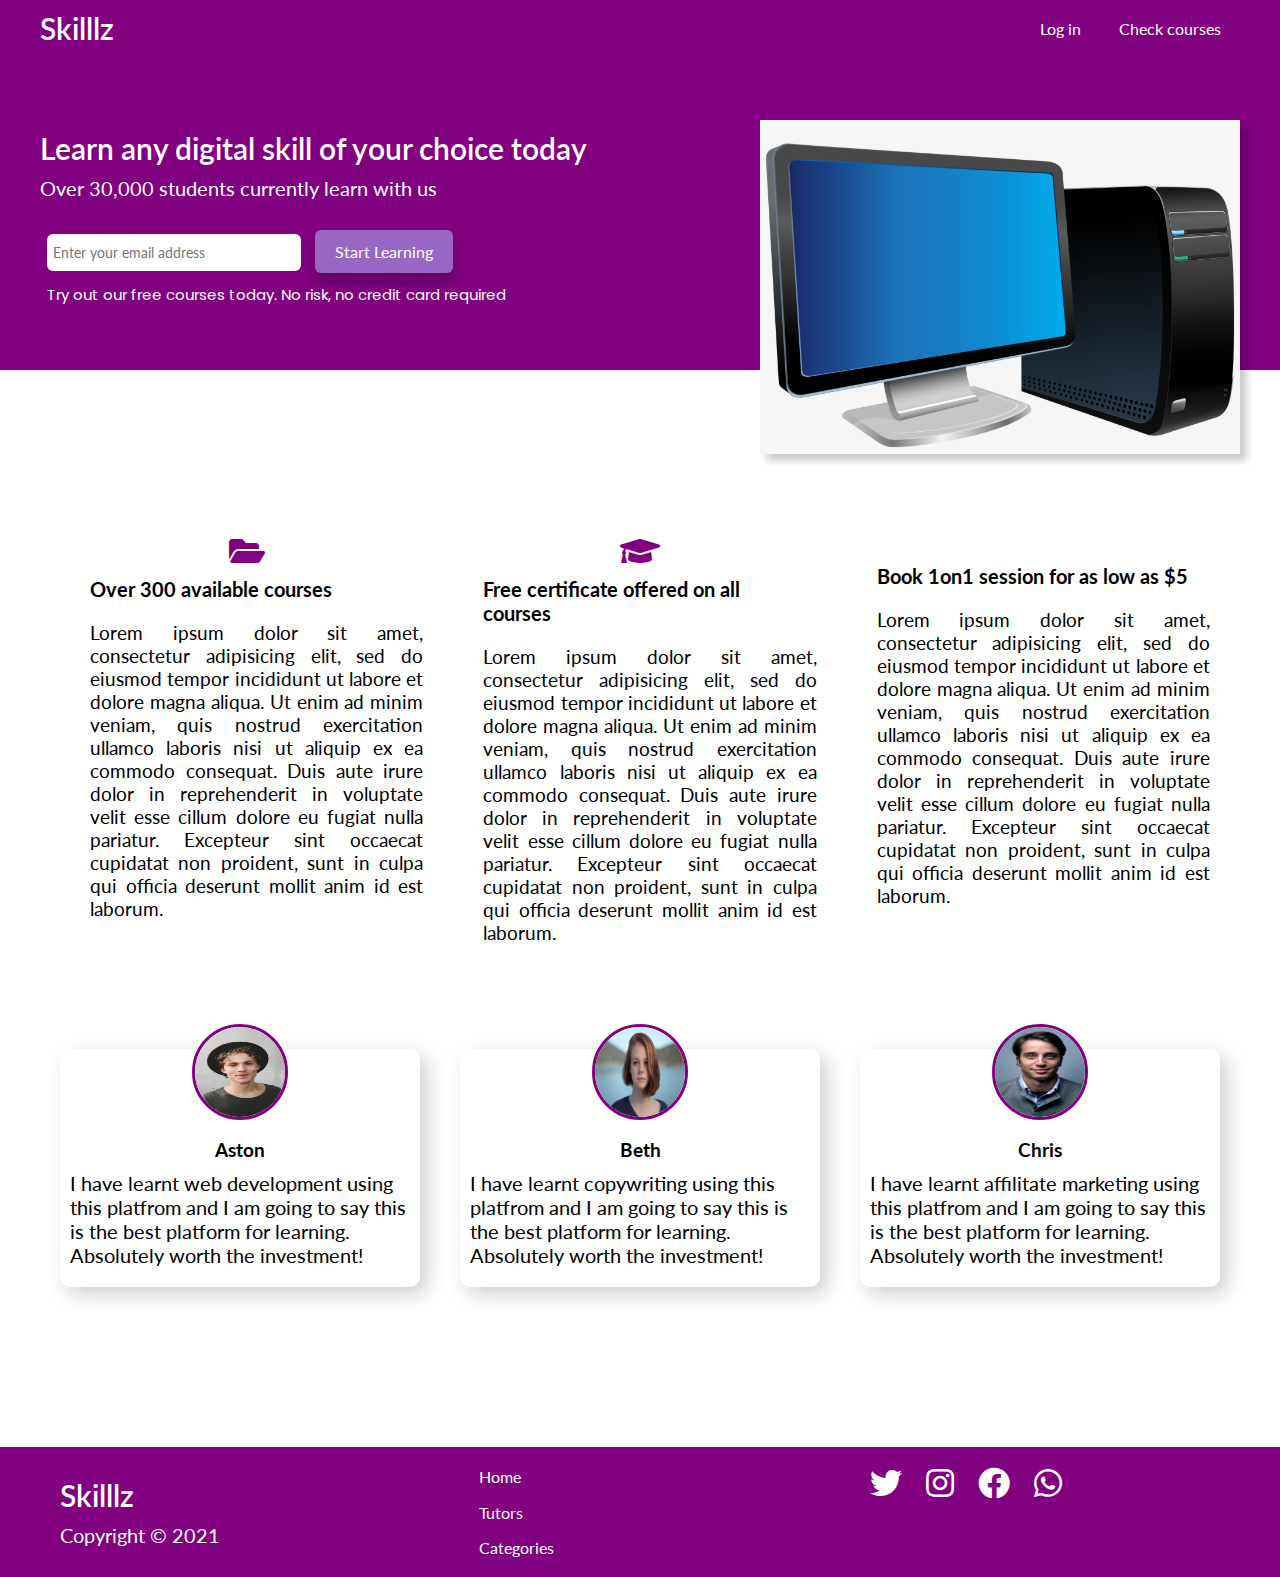
<file: tema_4/index_flexbox.html>
<!DOCTYPE html>
<html lang="en">

<head>
  <meta charset="UTF-8">
  <meta name="viewport" content="width=device-width, initial-scale=1.0">
  <meta http-equiv="X-UA-Compatible" content="ie=edge">
  <title>Skilllz || Learn today</title>
  <link rel="stylesheet" href="./styles_flexbox.css">
  <link rel="stylesheet" href="https://cdnjs.cloudflare.com/ajax/libs/font-awesome/5.15.4/css/all.min.css"
    integrity="sha512-1ycn6IcaQQ40/MKBW2W4Rhis/DbILU74C1vSrLJxCq57o941Ym01SwNsOMqvEBFlcgUa6xLiPY/NS5R+E6ztJQ=="
    crossorigin="anonymous" referrerpolicy="no-referrer" />
</head>

<body>
  <div class="navbar">
    <div class="container flex">
      <h1 class="logo">Skilllz</h1>
      <nav>
        <ul>
          <li class="nav"><a class="outline" href="">Log in</a></li>
          <li class="nav"><a href="" class="outline">Check courses</a></li>
        </ul>
      </nav>
    </div>
  </div>
  <section class="showcase">
    <div class="container">
      <div class="grid">
        <div class="grid-item-1">
          <div class="showcase-text">
            <h1>Learn any digital skill of your choice today</h1>
            <p class="supporting-text"> Over 30,000 students currently learn with us</p>
          </div>
          <div class="showcase-form">
            <form action="">
              <input type="email" placeholder="Enter your email address">
              <input type="submit" class="btn" value="Start Learning">
            </form>
            <p class="little-info">Try out our free courses today. No risk, no credit card required</p>
          </div>
        </div>

        <div class="grid-item-2">
          <div class="image">
            <img src="./images Flexbox/transparent.png" alt="">
          </div>
        </div>
      </div>

    </div>
  </section>

  <div class="lower-container container">
    <section class="stats">
      <div class="flex">
        <div class="stat">
          <i class="fa fa-folder-open fa-2x" aria-hidden="true"></i>
          <h3 class="title">Over 300 available courses</h3>
          <p class="text">Lorem ipsum dolor sit amet, consectetur adipisicing elit, sed do eiusmod tempor incididunt ut
            labore et dolore magna aliqua. Ut enim ad minim veniam, quis nostrud exercitation ullamco laboris nisi ut
            aliquip ex ea commodo consequat. Duis aute irure dolor in reprehenderit in voluptate velit esse cillum
            dolore eu fugiat nulla pariatur.
            Excepteur sint occaecat cupidatat non proident, sunt in culpa qui officia deserunt mollit anim id est
            laborum.</p>
        </div>
        <div class="stat">
          <i class="fa fa-graduation-cap fa-2x" aria-hidden="true"></i>
          <h3 class="title">Free certificate offered on all courses</h3>
          <p class="text">Lorem ipsum dolor sit amet, consectetur adipisicing elit, sed do eiusmod tempor incididunt ut
            labore et dolore magna aliqua. Ut enim ad minim veniam, quis nostrud exercitation ullamco laboris nisi ut
            aliquip ex ea commodo consequat. Duis aute irure dolor in reprehenderit in voluptate velit esse cillum
            dolore eu fugiat nulla pariatur.
            Excepteur sint occaecat cupidatat non proident, sunt in culpa qui officia deserunt mollit anim id est
            laborum.</p>
        </div>
        <div class="stat">
          <i class="fa fa-credit-card-alt fa-2x" aria-hidden="true"></i>
          <h3 class="title">Book 1on1 session for as low as $5</h3>
          <p class="text">Lorem ipsum dolor sit amet, consectetur adipisicing elit, sed do eiusmod tempor incididunt ut
            labore et dolore magna aliqua. Ut enim ad minim veniam, quis nostrud exercitation ullamco laboris nisi ut
            aliquip ex ea commodo consequat. Duis aute irure dolor in reprehenderit in voluptate velit esse cillum
            dolore eu fugiat nulla pariatur.
            Excepteur sint occaecat cupidatat non proident, sunt in culpa qui officia deserunt mollit anim id est
            laborum.</p>
        </div>
      </div>
    </section>


    <section class="testimonials">
      <div class="container">
        <div class="testimonial grid-3">
          <div class="card">
            <div class="circle">
              <img src="./images Flexbox/4.jpg" alt="">
            </div>
            <h3>Aston</h3>
            <p>I have learnt web development using this platfrom and I am going to say this is the best platform for
              learning. Absolutely
              worth the investment!</p>
          </div>
          <div class="card">
            <div class="circle">
              <img src="./images Flexbox/5.jpg" alt="">
            </div>
            <h3>Beth</h3>
            <p>I have learnt copywriting using this platfrom and I am going to say this is the best platform for
              learning. Absolutely
              worth the investment!</p>
          </div>
          <div class="card">
            <div class="circle">
              <img src="./images Flexbox/6.jpg" alt="">
            </div>
            <h3>Chris</h3>
            <p>I have learnt affilitate marketing using this platfrom and I am going to say this is the best platform
              for learning. Absolutely
              worth the investment!</p>
          </div>
        </div>
      </div>
    </section>
  </div>
  <footer>
    <div class="container grid-3">
      <div class="copyright">
        <h1>Skilllz</h1>
        <p>Copyright &copy; 2021</p>
      </div>
      <nav class="links">
        <ul>
          <li><a href="" class="outline">Home</a></li>
          <li><a href="" class="outline">Tutors</a></li>
          <li><a href="" class="outline">Categories</a></li>
        </ul>
      </nav>
      <div class="profiles">
        <a href=""><i class="fab fa-twitter fa-2x"></i></a>
        <a href=""><i class="fab fa-instagram fa-2x"></i></a>
        <a href=""><i class="fab fa-facebook fa-2x"></i></a>
        <a href=""><i class="fab fa-whatsapp fa-2x"></i></a>
      </div>
    </div>
  </footer>
</body>

</html>
</file>
<file: actividad_guiada 3/ejercicio.css>
/* === IMPORTANTE ===================================================
   No modificar estos estilos, ya que son imprescindibles para
   que la página se vea correctamente.
   ================================================================== */

/*-- Básico ----------------------------------------------------------*/
ul,
ul li {
  margin: 0;
  padding: 0;
  list-style: none;
}
h1,
h2,
h3,
p,
form {
  margin: 0;
  padding: 0;
}
.clear {
  clear: both;
}
img {
  border: none;
}

/*-- Layout ----------------------------------------------------------*/
#contenedor {
  width: 90%;
  max-width: 900px;
  width: expression(document.body.clientWidth > 901? "900px": "auto");
  margin: 0 auto;
}

#cabecera,
#menu,
#lateral,
#contenido,
#contenido #principal,
#contenido #secundario,
#pie {
  /*border: 2px solid #777;*/
}

#cabecera {
  clear: both;
}
#menu {
  clear: both;
}
#lateral {
  float: left;
  width: 20%;
}
#contenido {
  float: right;
  width: 78%;
}
#contenido #principal {
  float: left;
  width: 78%;
}
#contenido #secundario {
  float: right;
  width: 20%;
}
#pie {
  clear: both;
}

/*-- Cabecera --------------------------------------------------------*/
#cabecera #logo {
  float: left;
}
#cabecera #buscador {
  float: right;
}

/*-- Menu ------------------------------------------------------------*/
#menu ul#menu_principal li {
  display: inline;
  float: left;
}

/*-- Sección Principal -----------------------------------------------*/
#contenido #principal .articulo img {
  width: 100px;
  float: left;
}

/*-- Pie de página ---------------------------------------------------*/
#pie .enlaces {
  float: left;
}
#pie .copyright {
  float: right;
}

/* === IMPORTANTE ===================================================
   A partir de aquí, se pueden añadir todos los estilos propios que 
   sean necesarios.
   ================================================================== */
#cabecera {
  padding: 1em;
}
#menu {
  padding: 0.5em;
  margin-bottom: 0.5em;
  border-bottom: 1px solid #004c99;
  background: url("fondo_menu.gif") repeat-x;
}
#noticias,
#publicidad,
#principal,
#secundario {
  padding: 0.5em;
}
#pie {
  padding-top: 0.5em;
  padding-bottom: 0.5em;
  margin-top: 1em;
  border-top: 1px solid #c5c5c5;
  border-bottom: 1px solid #c5c5c5;
}
.articulo {
  margin: 1em;
}
.articulo img {
  margin: 0.5em;
}
#publicidad {
  margin-top: 1em;
  border: 1px detted #cc6600;
  background-color: #fff6cd;
}

#noticias {
  border: 1px solid #c5c5c5;
}
#secundario {
  border: 1px solid #cc6600;
}
#contenido #principal {
  width: 73%;
}
#noticias,
#pie {
  background: #f8f8f8;
}
#secundario h2 {
  background-color: #db905c;
  padding: 0.2em;
}

/*anexado*/
#cabecera h1 {
  background-image: url(logo.gif);
  width: 163px;
  height: 45px;
}

* {
  font-family: Arial;

  font-size: 1em;
  line-height: 1.4em;
}

.articulo h2 {
  color: #cc6600;
  font-size: 1.6em;
  line-height: 1.2em;
  margin-bottom: 0.3em;
}

#menu li a {
  margin-right: 1em;
  color: white;
  font-size: 1.3em;
}

#lateral {
  font-size: 0.9em;
}

.fecha {
  display: block;
  color: #999;
}

#noticias h3 {
  color: #003366 !important;
}
</file>
<file: tema_4/styles_flexbox.css>
@import url("https://fonts.googleapis.com/css2?family=Lato:ital,wght@1,300&display=swap");
@import url("https://fonts.googleapis.com/css2?family=Lato:ital,wght@1,300&family=Poppins:wght@300&display=swap");

* {
  padding: 0;
  margin: 0;
  font-family: "Lato", sans-serif;
}
a {
  color: black;
  text-decoration: none;
}
h1 {
  font-size: 30px;
  font-weight: 600;
  color: white;
}
h2 {
  font-size: 30px;
  font-weight: 300;
}

h1,
h2 {
  margin: 10px 0;
  line-height: 1.2em;
}

p {
  font-size: 20px;
  margin: 10px 0;
}

img {
  width: 100%;
  height: auto;
}
ul {
  list-style: none;
}
.container {
  max-width: 1200px;
  margin: 0 auto;
  overflow: visible;
}
.navbar {
  background-color: purple;
  height: 70px;
  padding: 0 30px;
}
.navbar h1 {
  font-size: 30px;
  font-weight: 600;
  margin: 10px 0;
  line: height 1.2rem;
  color: white;
}
.container.flex {
  display: flex;
  justify-content: space-between;
  align-items: center;
}

nav ul {
  display: flex;
  justify-content: space-between;
}
nav ul a {
  color: white;
  margin: 0 10px;
  padding: 9px;
}
nav ul a:hover {
  color: #9867c5;
  border-bottom: 3px solid #9867c5;
}
.showcase {
  height: 300px;
  background-color: purple;
  margin: auto;
}
.showcase p {
  margin-bottom: 30px;
}
.showcase img {
  box-shadow: 7px 7px 7px rgba(0, 0, 0, 0.2);
}
.showcase-form {
  padding-left: 7px;
}
.grid {
  display: grid;
  grid-template-columns: 60% 40%;
}
.grid-item-1,
.grid-item-2 {
  position: relative;
  margin-top: 50px;
}

input[type="email"] {
  padding: 10px 70px 10px 6px;
  font-size: 14px;
  border: none;
  border-radius: 6px;
  outline: none;
}
.btn {
  border-radius: 6px;
  padding: 12px 20px;
  background-color: #9867c5;
  border: none;
  margin-left: 10px;
  color: white;
  font-size: 16px;
  cursor: pointer;
  box-shadow: 0 10px 10px rgba(0, 0, 0, 0.2);
}
.little-info {
  font-family: "Poppins", sans-serif;
  font-size: 15px;
  color: white;
}
.lower-container {
  margin: 120px auto;
  padding: 0;
  max-width: 1400px;
}
.title {
  color: #000;
  font-size: 20px;
  text-align: left;
  padding: 10px 0px 0px 10px;
}
.text {
  color: #000;
  font-size: 19px;
  width: 100%;
  padding: 10px;
  text-align: justify;
}
.flex {
  display: flex;
  justify-content: space-around;
}

.stats {
  padding: 45px 50px;
  text-align: center;
}

.stat {
  text-align: center;
  margin: 0 30px;
  width: 800px;
}
.fa {
  color: purple;
}

.testimonials {
  padding: 40px;
  color: #000;
}
.circle {
  width: 90px;
  height: 90px;
  border-radius: 90%;
  border: solid 3px purple;
  margin: auto;
  margin-top: -35px;
  margin-bottom: 19px;
}
.circle img {
  width: 100%;
  height: 100%;
  border-radius: 50%;
}
.testimonials h3 {
  text-align: center;
}
.grid-3 {
  display: grid;
  grid-template-columns: 30% 30% 30%;
  gap: 40px;
  justify-content: center;
}
.card {
  background: white;
  padding: 10px;
  border-radius: 10px;
  box-shadow: 7px 7px 20px rgba(0, 0, 0, 0.2);
}
footer {
  background-color: purple;
  padding: 20px 10px;
}

footer {
  background-color: purple;
  padding: 20px 10px;
}
footer a {
  color: white;
  margin: 0 10px;
}
p.supporting-text {
  color: white;
}

.copyright {
  color: white;
}

nav.links ul {
  flex-direction: column;
}

nav.links ul {
  height: 100%;
}

nav.links ul li a:hover {
  color: #9867c5;
  border-bottom: solid 2px #9867c5;
}
</file>
